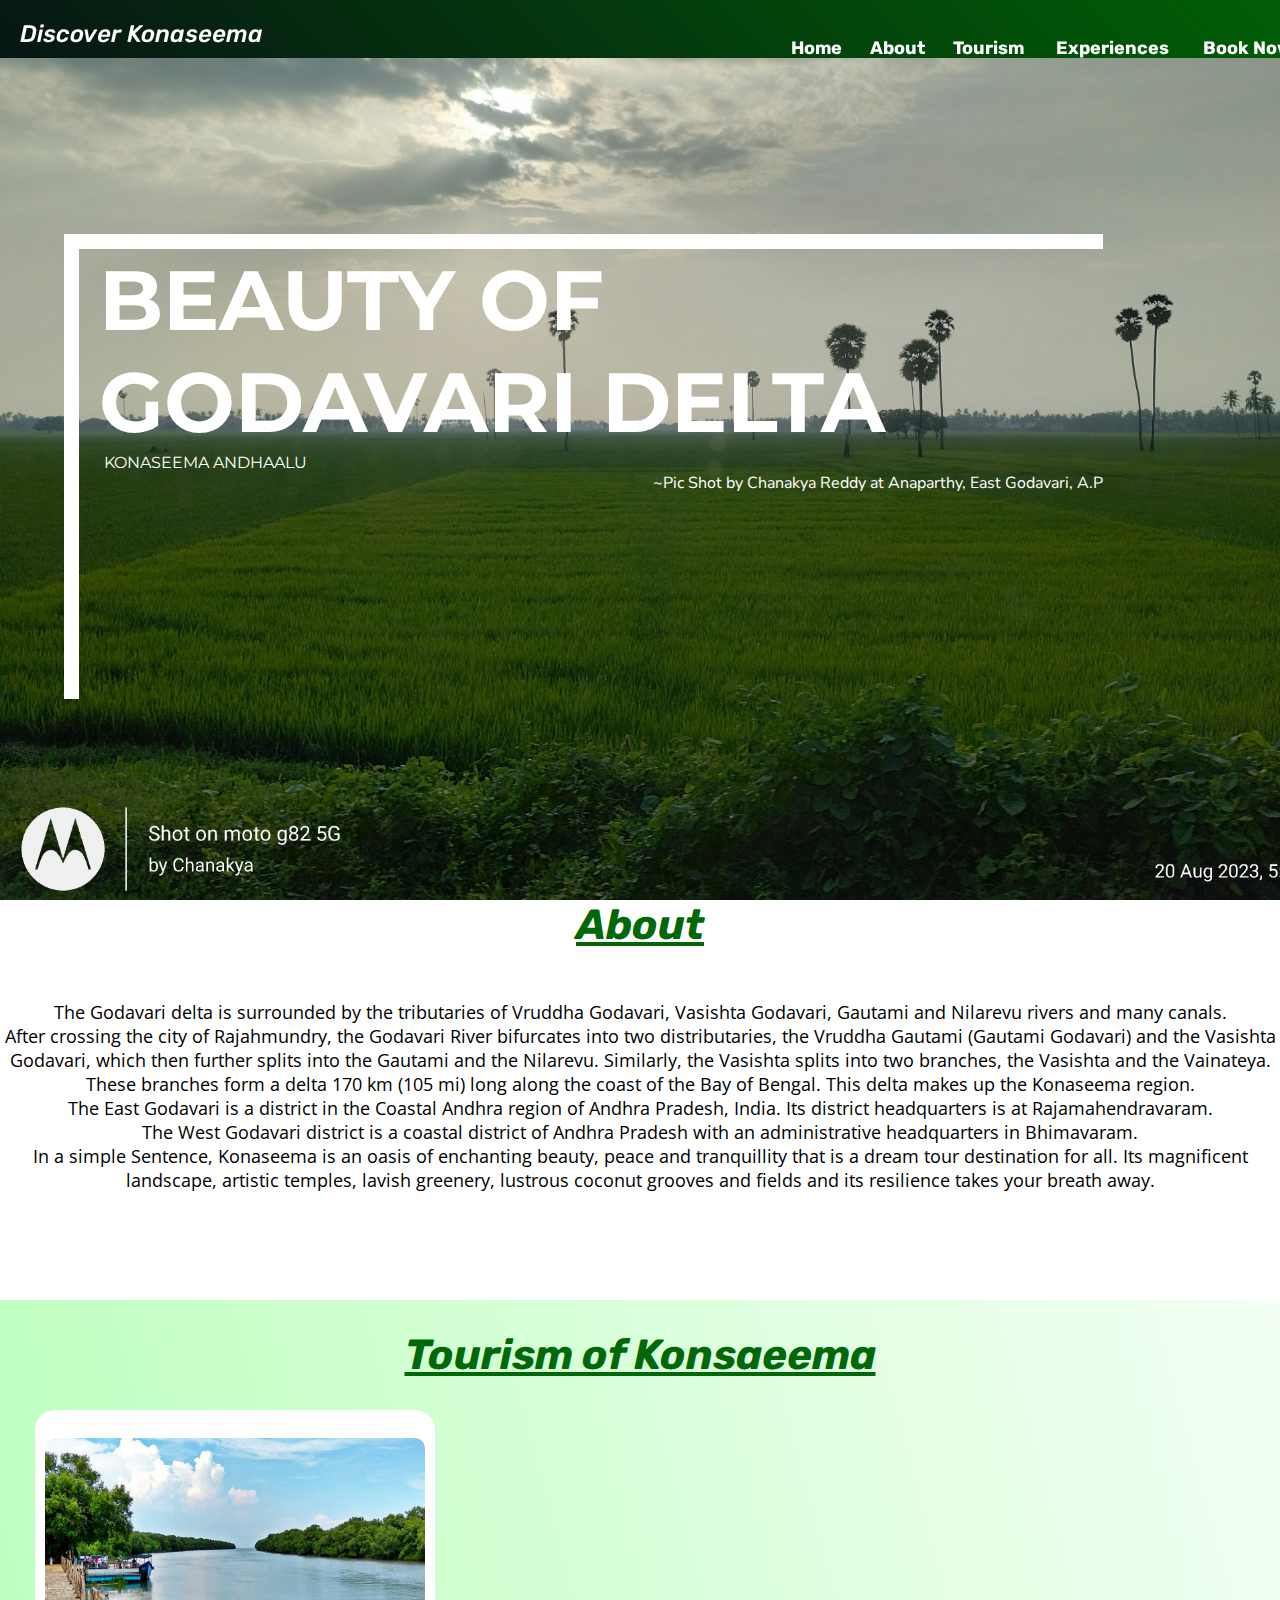
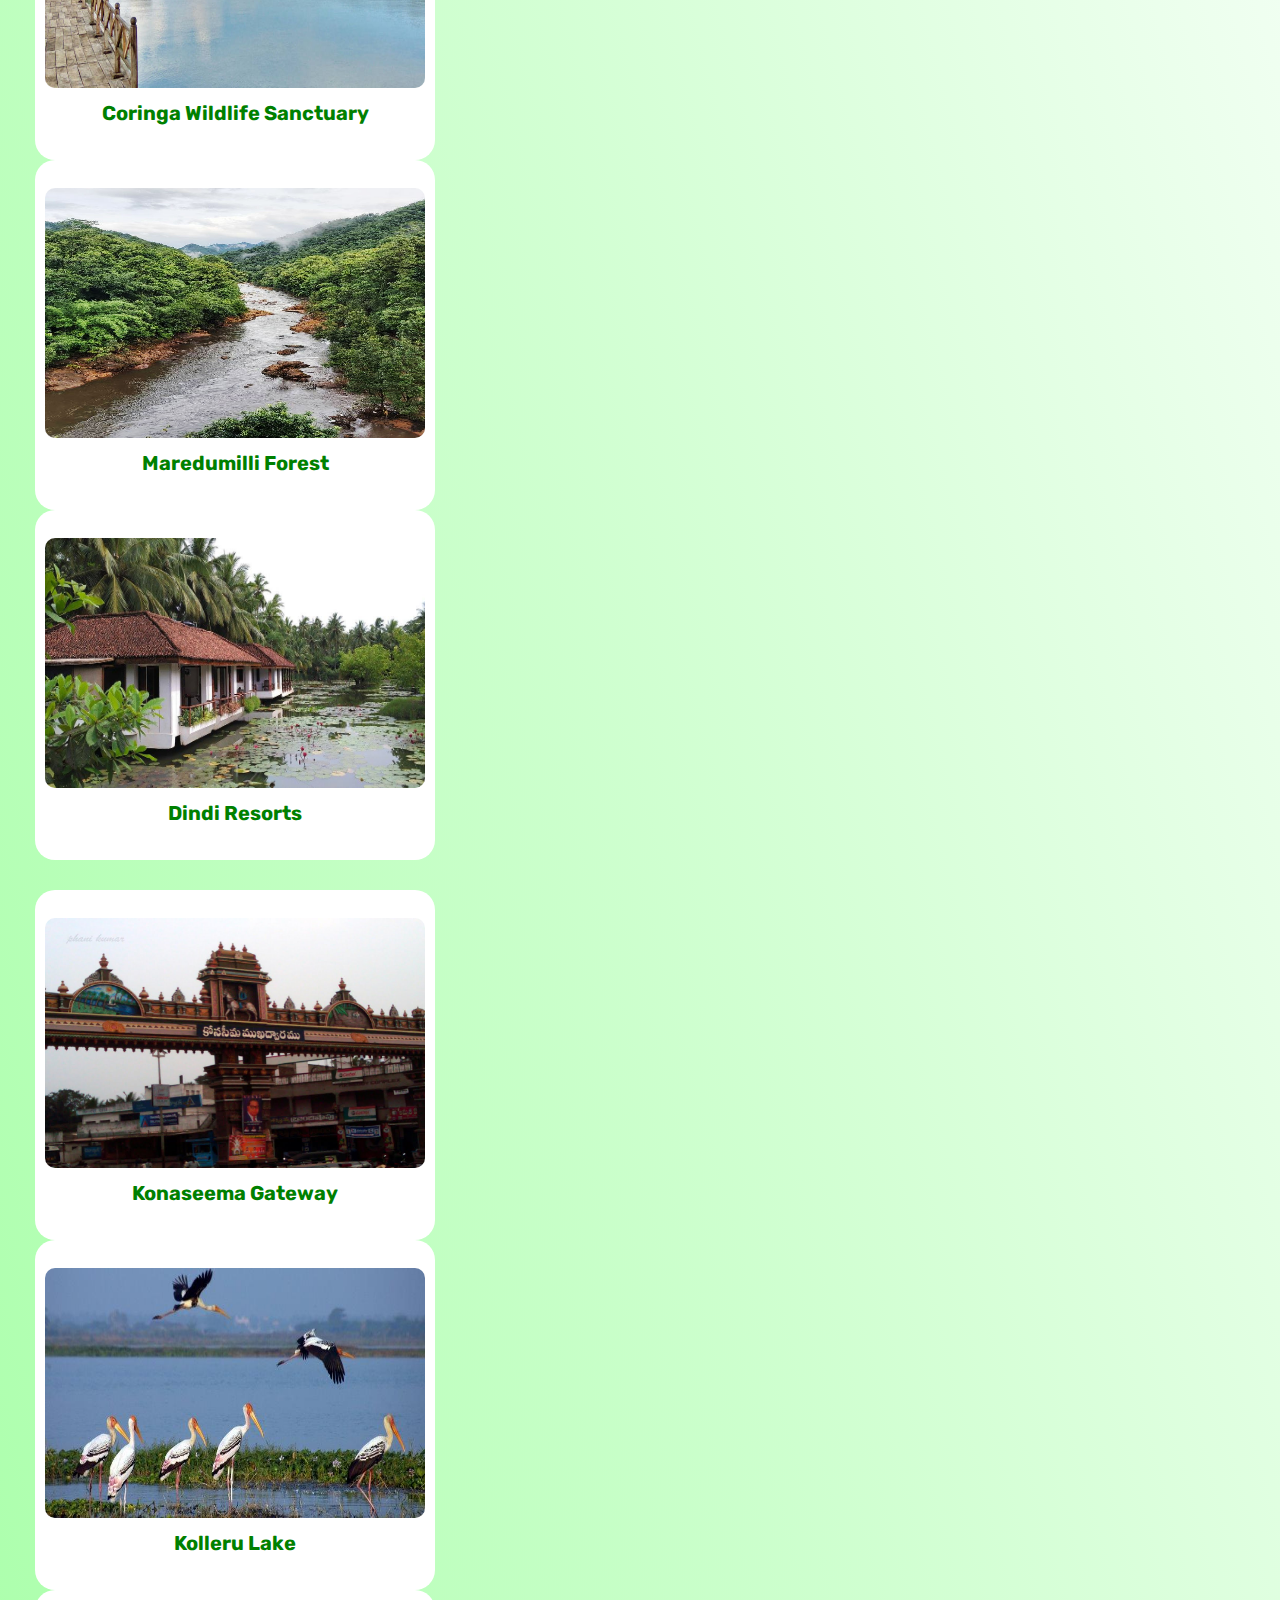
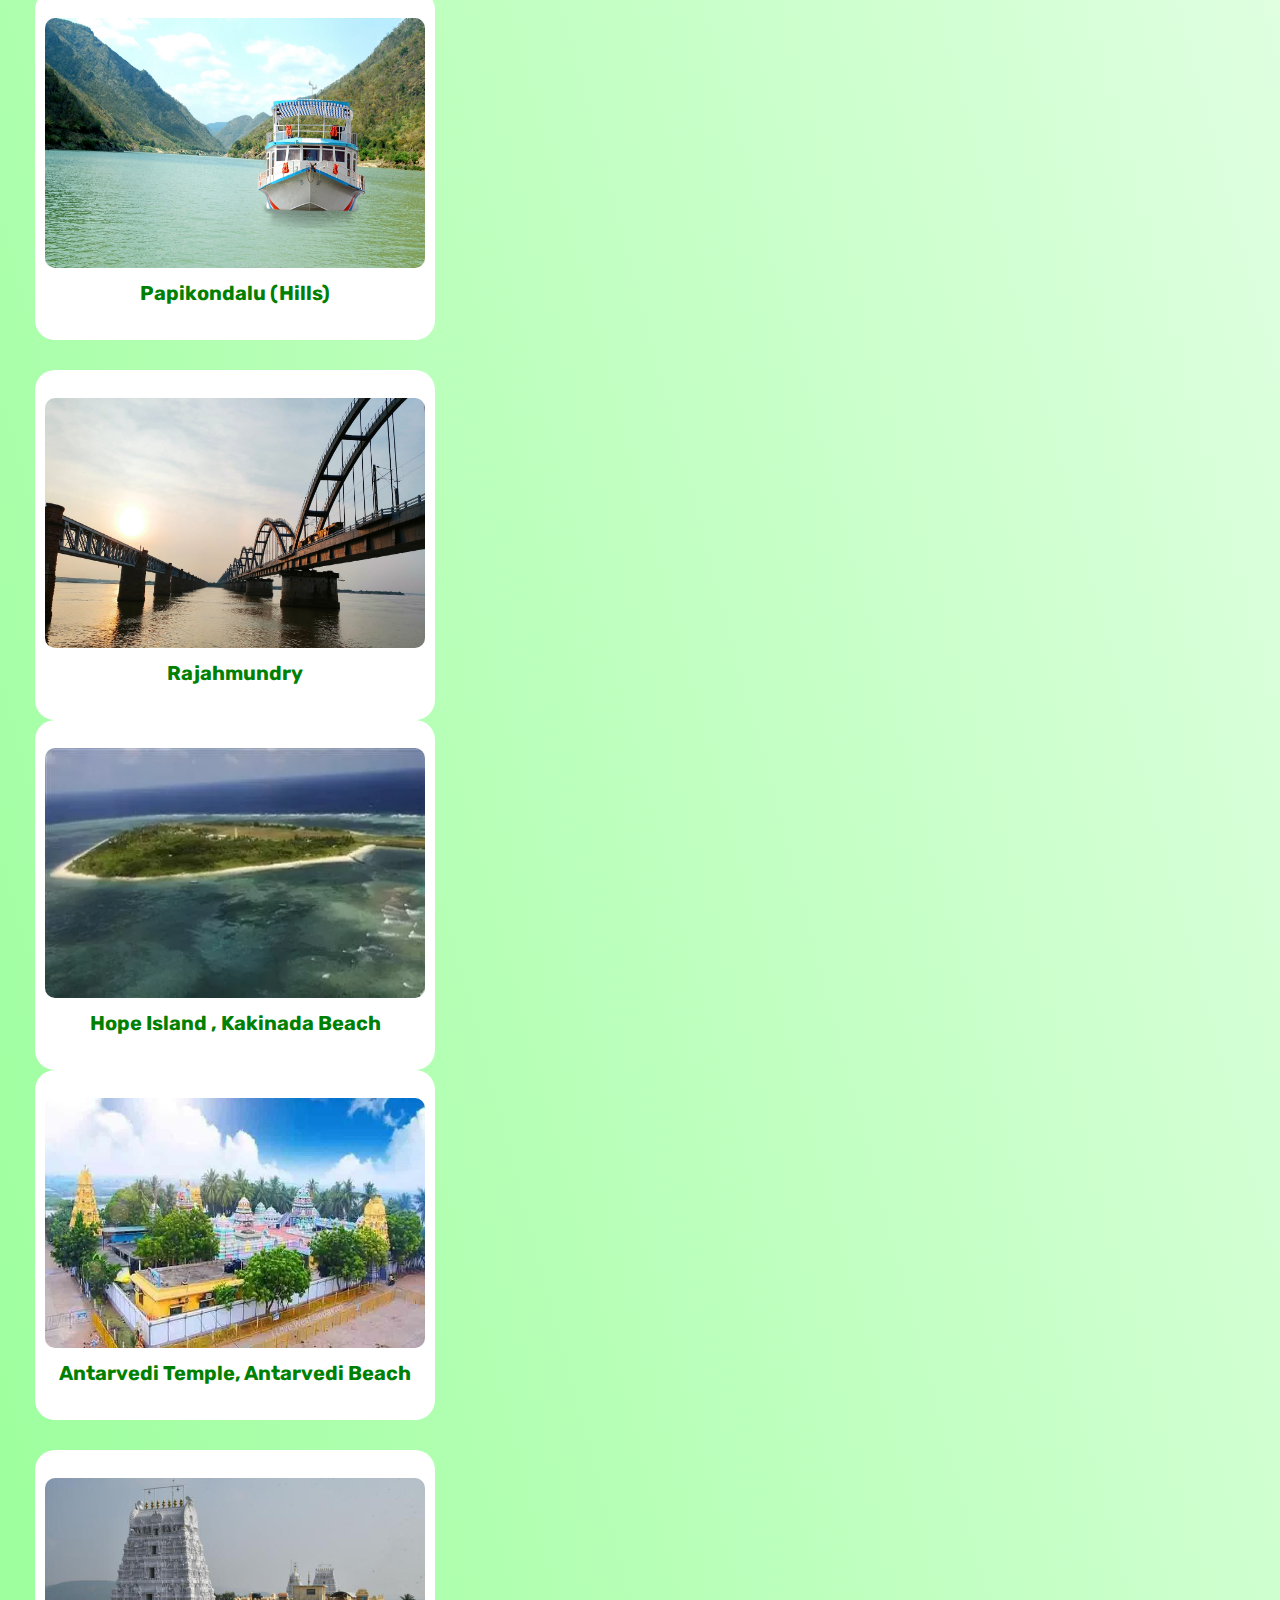
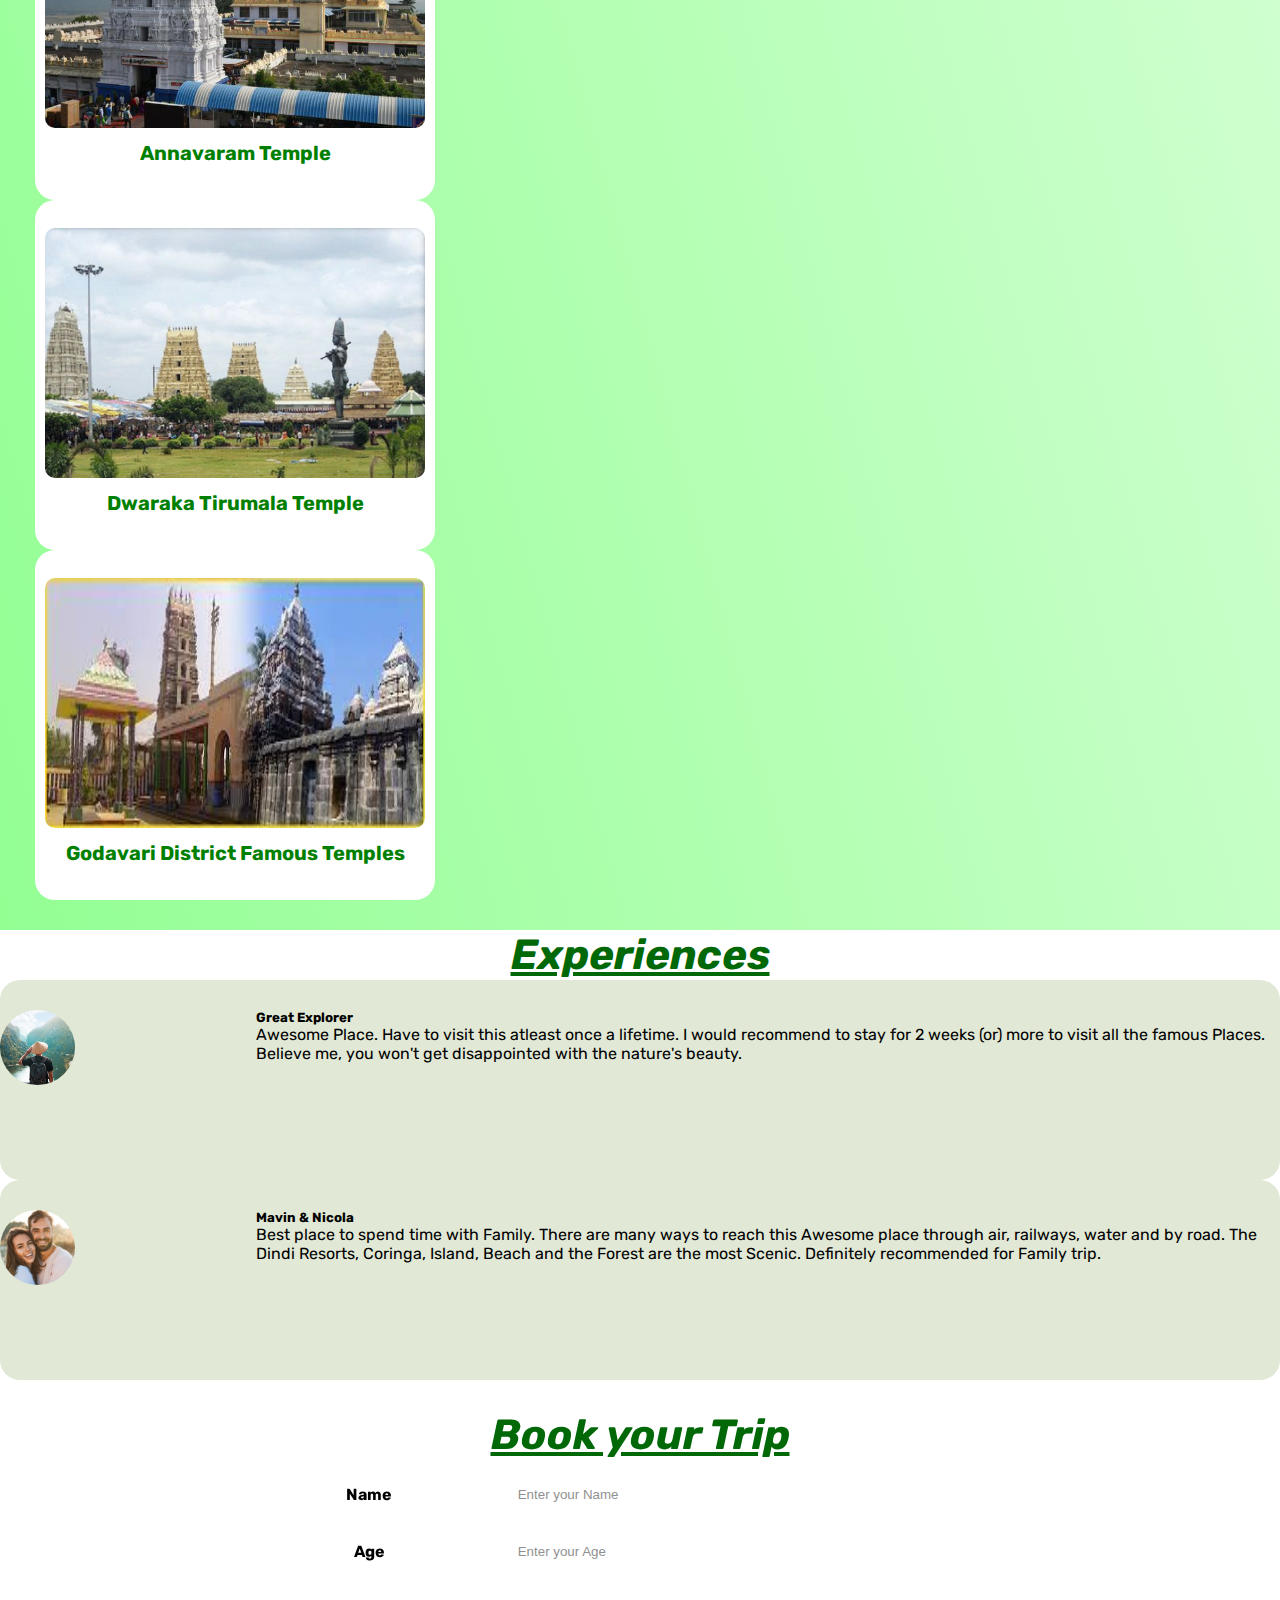
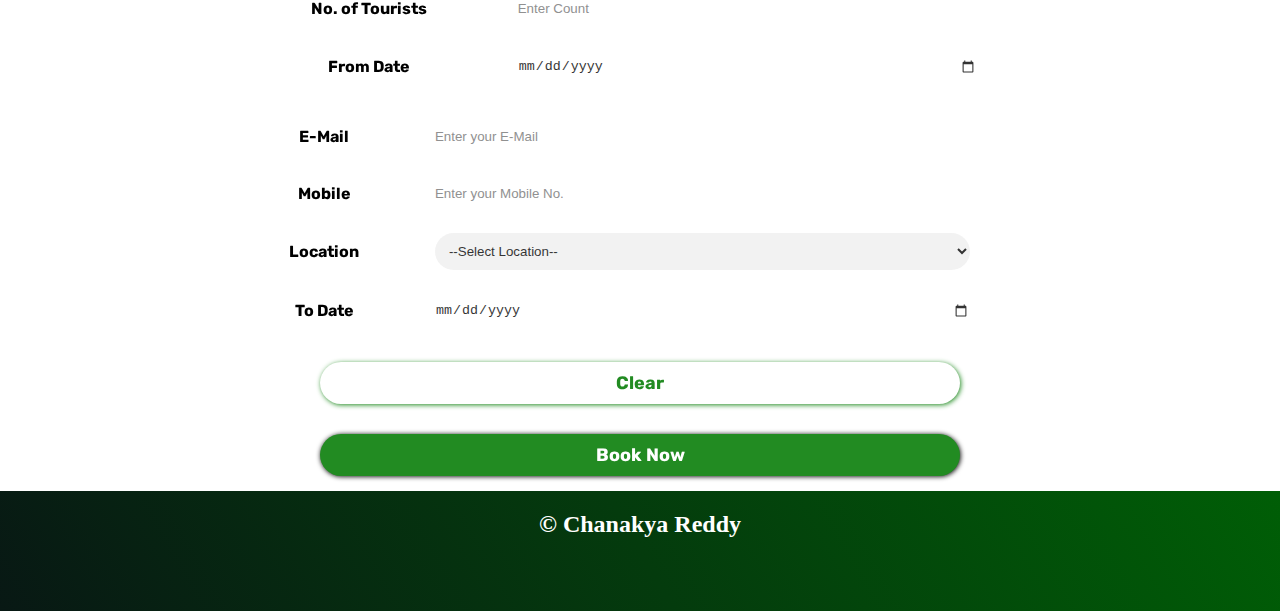
<file: index.html>
<!DOCTYPE html>
<html lang="en">
<head>
    <meta charset="UTF-8">
    <meta name="viewport" content="width=device-width, initial-scale=1.0">
    <link rel="icon" type="image/x-icon" href="Images/coconut-trees-icon.png">
    <link rel="stylesheet" href="CSS/konaseemastyles.css">
    <link href="https://cdn.jsdelivr.net/npm/bootstrap@5.3.1/dist/css/bootstrap.min.css" rel="stylesheet" integrity="sha384-4bw+/aepP/YC94hEpVNVgiZdgIC5+VKNBQNGCHeKRQN+PtmoHDEXuppvnDJzQIu9" crossorigin="anonymous">
    <title>Discover Konaseema</title>
</head>
<body>
    <header>
        <div id="headerdiv">
            <div id="htit"><p>Discover Konaseema</p></div>
            <div id="navi">
                <table width="550px" cellspacing="20">
                    <tr>
                        <th><a id="nava" href="#">Home</a></th>
                        <th><a id="nava" href="#aboutpage">About</a></th>
                        <th><a id="nava" href="#tourr">Tourism</a></th>
                        <th><a id="nava" href="#exprev">Experiences</a></th>
                        <th><a id="nava" href="#bknw">Book Now</a></th>
                    </tr>
                </table>
            </div>
        </div>
    </header>
    <div id="posterdiv">
        <div id="titlee">
            <p class="titlep">BEAUTY OF GODAVARI DELTA</p>
            <p class="subtitlep">KONASEEMA ANDHAALU</p>
            <p class="posterpiccredits">~Pic Shot by Chanakya Reddy at Anaparthy, East Godavari, A.P</p>
        </div>
    </div>
    <div class="row" id="aboutpage">
        <div id="abouttitle">
            <p class="aboutt">About</p>
        </div>
        <div id="aboutcontent">
            <p class="aboutp">The Godavari delta is surrounded by the tributaries of Vruddha Godavari, Vasishta Godavari, Gautami and Nilarevu rivers and many canals.
                <br>
                After crossing the city of Rajahmundry, the Godavari River bifurcates into two distributaries, the Vruddha Gautami (Gautami Godavari) and the Vasishta Godavari, which then further splits into the Gautami and the Nilarevu. Similarly, the Vasishta splits into two branches, the Vasishta and the Vainateya. These branches form a delta 170 km (105 mi) long along the coast of the Bay of Bengal. This delta makes up the Konaseema region.
            <br>
            The East Godavari is a district in the Coastal Andhra region of Andhra Pradesh, India. Its district headquarters is at Rajamahendravaram.
            <br>
            The West Godavari district is a coastal district of Andhra Pradesh with an administrative headquarters in Bhimavaram.
            <br>
            In a simple Sentence, Konaseema is an oasis of enchanting beauty, peace and tranquillity that is a dream tour destination for all. Its magnificent landscape, artistic temples, lavish greenery, lustrous coconut grooves and fields and its resilience takes your breath away.
            </p>
        </div>
    </div>
    <div class="row famdiv" id="tourr">
        <div class="col col-md-12">
            <div id="tourgap"></div>
        </div>
        <div class="col col-md-12 tourismtitle">Tourism of Konsaeema</div>
        <div class="col col-md-12">
            <div id="tourgap"></div>
        </div>
        <div class="col col-md-3 col-sm-6">
            <div class="famtile">
                <div class="tilegap"></div>
                <div class="tileimg">
                    <center><img class="tileimage" src="Images/Coringa-wildlife-sanctuary.jpg" alt=""></center>
                </div>
                <div class="tileloc">Coringa Wildlife Sanctuary</div>
                <div class="famcontent">
                    <h3>Coringa Wildlife Sanctuary</h3>
                    <p>Coringa Wildlife Sanctuary is an estuary situated near Kakinada. It is the third largest stretch of mangrove forests in India with 24 mangrove tree species and more than 120 bird species. It is home to the critically endangered white-backed vulture and the long billed vulture. Apart from the avian fauna, the sanctuary has a fair population of golden jackal, sea turtle and fishing cat, and a healthy breeding population of smooth-coated otter. The sanctuary has an 18-km long sand pit where olive ridley sea turtles nest from January to March every year.</p>
                </div>
            </div>
        </div>
        <div class="col col-md-1"></div>
        <div class="col col-md-3 col-sm-6">
            <div class="famtile">
                <div class="tilegap"></div>
                <div class="tileimg">
                    <center><img class="tileimage" src="Images/maredumilli-sokuleru-vagu.jpg" alt=""></center>
                </div>
                <div class="tileloc">Maredumilli Forest</div>
                <div class="famcontent">
                    <h3>Maredumilli Forest Range</h3>
                    <p>The Maredumilli Forests of East Godavari District are having rich biodiversity and the area is having semi evergreen forests, which forms part of the Eastern Ghats.The Maredumilli Community Conservation & Eco Tourism Area is situated on Maredumilli – Bhadrachalam road, nearly 4 Km. away from Maredumilli village. The area is having many streams flowing over the undulating rocks in the deep woods and any visitor feel thrilling experience in the Nature. It is 90 km from Rajahmundry city. It is also famous for the food "Bamboo Chicken".</p>
                </div>
            </div>
        </div>
        <div class="col col-md-1"></div>
        <div class="col col-md-3 col-sm-6">
            <div class="famtile">
                <div class="tilegap"></div>
                <div class="tileimg">
                    <center><img class="tileimage" src="Images/dindi.jpg" alt=""></center>
                </div>
                <div class="tileloc">Dindi Resorts</div>
                <div class="famcontent">
                    <h3>Dindi Resorts</h3>
                    <p>Dindi is a village in East Godavari district on the intersection where the Godavari River joins the Bay of Bengal, known for coconut plantations and resorts. Because of various resorts, houseboats, and natural backdrop, it is one of the preferred offbeat destinations for most of the Tourists. This place can also be called as Kerala of A.P because of it's beautiful locations, resorts and houseboats.</p>
                </div>
            </div>
        </div>
        <div class="col col-md-12">
            <div id="tourgap"></div>
        </div>
        <div class="col col-md-3 col-sm-6">
            <div class="famtile">
                <div class="tilegap"></div>
                <div class="tileimg">
                    <center><img class="tileimage" src="Images/ravulapalem.jpg" alt=""></center>
                </div>
                <div class="tileloc">Konaseema Gateway</div>
                <div class="famcontent">
                    <h3>Gateway to Konaseema</h3>
                    <p>This place is the pride possession of Andhra Pradesh’s natural beauty and the abundance of food and festivity. The range of products from here are paddy (rice), coconuts, palms, bananas, yam, turmeric, cocoa, and various other pulses too. Its magnificent landscape, artistic temples, lavish greenery, lustrous coconut grooves and fields and its resilience takes your breath away. Tha Konaseema Gateway in the Ravulapalem leads to these beautiful destinations of Konaseema.</p>
                </div>
            </div>
        </div>
        <div class="col col-md-1"></div>
        <div class="col col-md-3 col-sm-6">
            <div class="famtile">
                <div class="tilegap"></div>
                <div class="tileimg">
                    <center><img class="tileimage" src="Images/Kolleru.jpg" alt=""></center>
                </div>
                <div class="tileloc">Kolleru Lake</div>
                <div class="famcontent">
                    <h3>Kolleru Lake</h3>
                    <p>Kolleru Lake is one of the largest freshwater lakes in India located in Andhra Pradesh and forms the largest shallow freshwater lake in Asia, 15 kilometers away from the Eluru and 65 km from Rajahmundry. Kolleru Lake is located in Eluru district. The lake is fed directly by water from the Budameru & Tammileru streams. This lake is a major tourist attraction. Many birds migrate here in winter, such as Siberian crane, ibis, and painted storks. It is an important habitat for an estimated 20 million resident & migratory birds, including the grey or spot-billed pelican (Pelecanus philippensis).</p>
                </div>
            </div>
        </div>
        <div class="col col-md-1"></div>
        <div class="col col-md-3 col-sm-6">
            <div class="famtile">
                <div class="tilegap"></div>
                <div class="tileimg">
                    <center><img class="tileimage" src="Images/Papikondalu.jpg" alt=""></center>
                </div>
                <div class="tileloc">Papikondalu (Hills)</div>
                <div class="famcontent">
                    <h3>Papikondalu</h3>
                    <p>Papikondalu mountain range runs along the River Godavari (Western Godavari) and is located in Rajahmundry, Andhra Pradesh. Papikondalu is a sheer fest to the eyes in terms of its scenic beauty. As the hills become closer and closer to the visitor, the width of the mighty Godavari becomes narrower forming a breathtaking visual experience. The ranges also boast of waterfalls at Munivaatnam. Some of the famous locations in Papikondalu includes Papikondalu National Park, Gandi Pochamma Temple, Jammalapuram Temple.</p>
                </div>
            </div>
        </div>
        <div class="col col-md-12">
            <div id="tourgap"></div>
        </div>
        <div class="col col-md-3 col-sm-6">
            <div class="famtile">
                <div class="tilegap"></div>
                <div class="tileimg">
                    <center><img class="tileimage" src="Images/rajahmundry.jpg" alt=""></center>
                </div>
                <div class="tileloc">Rajahmundry</div>
                <div class="famcontent">
                    <h3>Rajahmundry</h3>
                    <p>Rajahmundry, officially called as Rajamahendravaram is a city in the state of Andhra Pradesh and District headquarters of East Godavari district. The river Godavari and its bridges and the Sir Arthur Cotton Dam and Museum are some of the attractions in the city. Rajahmundry is a tourist destination in the state. Daily tourist boats are availed from Pushkar Ghat to Papikondalu and Bhadrachalam. Nurseries in Kadiam mandal is another tourist destination. Rajahmundry's Airport, Railway Station are the lifeline for many people of Godavari Area.</p>
                </div>
            </div>
        </div>
        <div class="col col-md-1"></div>
        <div class="col col-md-3 col-sm-6">
            <div class="famtile">
                <div class="tilegap"></div>
                <div class="tileimg">
                    <center><img class="tileimage" src="Images/hopeisland.jpg" alt=""></center>
                </div>
                <div class="tileloc">Hope Island , Kakinada Beach</div>
                <div class="famcontent">
                    <h3>Hope Island , Kakinada Beach</h3>
                    <p>Hope Island is a small tadpole shaped Island situated off the coast of Kakinada, India, in the Bay of Bengal. A relatively young island, it formed in the late 18th century, from the sediment outflow carried by the waters of the Koringa River. The sandy beach of Hope island, along with the adjacent Coringa Wildlife Sanctuary are a nesting ground of the vulnerable olive ridley turtle. Kakinada beach is a sea beach situated in the city Kakinada of Andhra Pradesh. This sea beach attracts a huge number of populace for its presence of the temple of Koti Lingeswara Swami.</p>
                </div>
            </div>
        </div>
        <div class="col col-md-1"></div>
        <div class="col col-md-3 col-sm-6">
            <div class="famtile">
                <div class="tilegap"></div>
                <div class="tileimg">
                    <center><img class="tileimage" src="Images/antarvedi-temple.jpg" alt=""></center>
                </div>
                <div class="tileloc">Antarvedi Temple, Antarvedi Beach</div>
                <div class="famcontent">
                    <h3>Antarvedi Temple</h3>
                    <p>Lakshmi Narasimha Temple is situated in temple town named Antarvedi of Sakhinetipalle Mandal, located in the Konaseema district of Andhra Pradesh. The temple is situated at the place where the Bay of Bengal and Vashista Godavari, a tributary of the Godavari River, meet. It was built in the 15th and 16th centuries.</p>
                </div>
            </div>
        </div>
        <div class="col col-md-12">
            <div id="tourgap"></div>
        </div>
        <div class="col col-md-3 col-sm-6">
            <div class="famtile">
                <div class="tilegap"></div>
                <div class="tileimg">
                    <center><img class="tileimage" src="Images/Annavaram.jpg" alt=""></center>
                </div>
                <div class="tileloc">Annavaram Temple</div>
                <div class="famcontent">
                    <h3>Annavaram Temple</h3>
                    <p>Sri Veera Venkata Satyanarayana Swamy Temple or Annavaram Temple is a Hindu-Vaishnavite temple situated at Annavaram town in Kakinada district, of Andhra Pradesh state, India. The temple is on a hillock named Ratnagiri and is dedicated to Veera Venkata Satyanarayana, an incarnation of Lord Vishnu. The temple is situated on Ratnagiri hill on the banks of river Pampa. It can be accessed by both foot steps made of stone and by road. The temple hosts mandapam to conduct Satyanarayana Vrathams.</p>
                </div>
            </div>
        </div>
        
        <div class="col col-md-1"></div>
        <div class="col col-md-3 col-sm-6">
            <div class="famtile">
                <div class="tilegap"></div>
                <div class="tileimg">
                    <center><img class="tileimage" src="Images/Dwaraka-Tirumala.jpg" alt=""></center>
                </div>
                <div class="tileloc">Dwaraka Tirumala Temple</div>
                <div class="famcontent">
                    <h3>Dwaraka-Tirumala</h3>
                    <p>Dwaraka Tirumala is a census town in Eluru district of the Indian state of Andhra Pradesh. It is located in Dwaraka Tirumala mandal of Jangareddygudem revenue division. The Venkateswara Temple is a pilgrimage center for hindus, which is the abode of Lord Venkateswara. This is often referred by the locals as Chinna Tirupati, meaning mini Tirupati. APSRTC operates buses from Eluru, Rajamahendravaram, Tadepalligudem, Vijayawada, Bhimadole, Hyderabad and Tadepalligudem, Bhadrachalam to Dwaraka tirumala bus station.</p>
                </div>
            </div>
        </div>
        <div class="col col-md-1"></div>
        <div class="col col-md-3">
            <div class="famtile">
                <div class="tilegap"></div>
                <div class="tileimg">
                    <center><img class="tileimage" src="Images/Temples.jpg" alt=""></center>
                </div>
                <div class="tileloc">Godavari District Famous Temples</div>
                <div class="famcontent">
                    <h3>Other Famous Temples</h3>
                    <p>There are many famous temples excluding the Antarvedi, Annavaram and Dwaraka Tirumala. These temples were built very old and cultural. These include:</p>
                    <ul>
                        <li>Samalkota & Peddapuram Temples (Bheemeswaralayam & others) </li>
                        <li>Biccavolu Temples (Ganapathi, Subramanyaswamy, Sai Baba (Balabhadrapuram))</li>
                        <li>Dwarapudi Temples (Ayyappa, Venkateswara, Sivalayam)</li>
                        <li>Pithapuram, Draksharama & Anaparthy Temples</li>
                    </ul>
                </div>
            </div>
        </div>
        <div class="col col-md-12">
            <div id="tourgap"></div>
        </div>
    </div>
    <div class="row experiences" id="exprev">
        <div class="col col-md-12 exptitle">Experiences</div>
        <div class="col col-md-1"></div>
        <div class="col col-md-4 review">
            <div id="profilepic">
                <div id="revgap"></div>
                <img id="picc" src="Images/tourist1.jpeg" alt="">
            </div>
            <div id="otherside">
                <div id="revgap"></div>
                <div id="name"><h5>Great Explorer</h5></div>
                <div id="review">Awesome Place. Have to visit this atleast once a lifetime. I would recommend to stay for 2 weeks (or) more to visit all the famous Places. Believe me, you won't get disappointed with the nature's beauty.</div>
            </div>
        </div>
        <div class="col col-md-2"></div>
        <div class="col col-md-4 review">
            <div id="profilepic">
                <div id="revgap"></div>
                <img id="picc" src="Images/touristfamily.jpg" alt="">
            </div>
            <div id="otherside">
                <div id="revgap"></div>
                <div id="name"><h5>Mavin & Nicola</h5></div>
                <div id="review">Best place to spend time with Family. There are many ways to reach this Awesome place through air, railways, water and by road. The Dindi Resorts, Coringa, Island, Beach and the Forest are the most Scenic. Definitely recommended for Family trip.</div>
            </div>
        </div>
        <div class="col col-md-1"></div>
        <div id="tourgap"></div>
    </div>
    <div class="row booknow" id="bknw">
        <div class="col col-md-12 exptitle">Book your Trip</div>
        <div class="col col-md-6 col-xs-12 form">
            <center>
                <table>
                    <tr>
                        <th><label for="name">Name</label></th>
                        <th><input type="text" placeholder="Enter your Name" required></th>
                    </tr>
                    <tr>
                        <th><label for="age">Age</label></th>
                        <th><input type="number" placeholder="Enter your Age" required></th>
                    </tr>
                    <tr>
                        <th><label for="notr">No. of Tourists</label></th>
                        <th><input type="number" placeholder="Enter Count" required></th>
                    </tr>
                    <tr>
                        <th><label for="frdate">From Date</label></th>
                        <th><input type="date" required></th>
                    </tr>
                </table>
            </center>
        </div>
        <div class="col col-md-6 col-xs-12 form">
            <center>
                <table>
                    <tr>
                        <th><label for="email">E-Mail</label></th>
                        <th><input type="email" placeholder="Enter your E-Mail" required></th>
                    </tr>
                    <tr>
                        <th><label for="mob">Mobile</label></th>
                        <th><input type="number" placeholder="Enter your Mobile No." required></th>
                    </tr>
                    <tr>
                        <th><label for="location">Location</label></th>
                        <th><select name="location" id="frmslct" required>
                            <option value="location">--Select Location--</option>
                            <option value="rjyspl">Rajamahendravaram (Godavari Temples)</option>
                            <option value="papikondalu">Papikondalu</option>
                            <option value="coringa">Kakinada, Coringa WildLife Sanctuary</option>
                            <option value="kolleru">Kolleru Lake</option>
                            <option value="kkd">Kakinada, Hope Island</option>
                            <option value="mredumilli">Maredumilli Forest Range</option>
                            <option value="konaseemaspl">Konaseema Special(Antarvedi, Dindi, Sightseeing)</option>
                            <option value="annavaram">Annavaram</option>
                            <option value="dwt">Dwaraka Tirumala</option>
                            <option value="custom">Custom Plan (Rooms Provided)</option>
                        </select></th>
                    </tr>
                    <tr>
                        <th><label for="todate">To Date</label></th>
                        <th><input type="date"></th>
                    </tr>
                </table>
            </center>
        </div>
        <div class="col col-md-6 col-xs-12"><center><input type="reset" value="Clear" class="frmbtn clrbtn"></center></div>
        <div class="col col-md-6 col-xs-12"><center><input type="submit" value="Book Now" class="frmbtn sbtbtn"></center></div>
    </div>
    <footer>
        <div id="footerdiv" class="row"><center>© Chanakya Reddy</center></div>
    </footer>
</body>
</html>
</file>
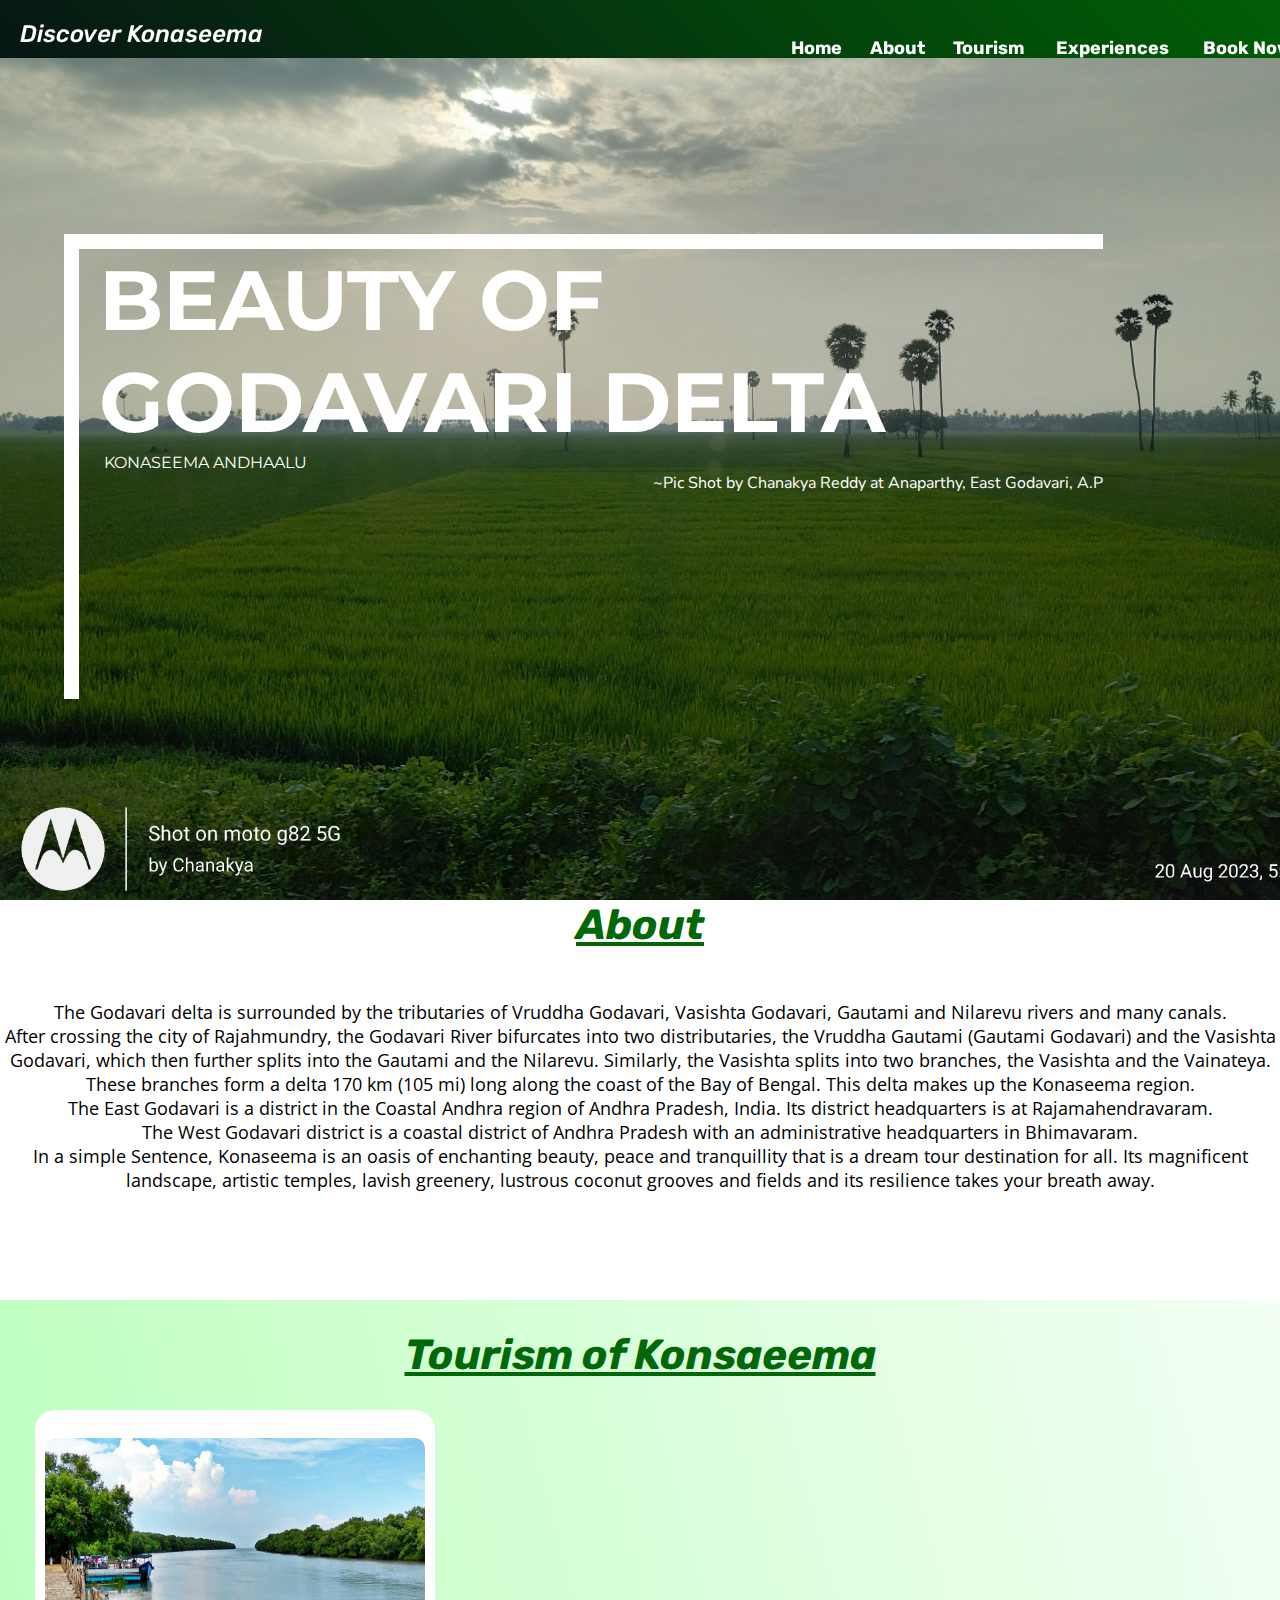
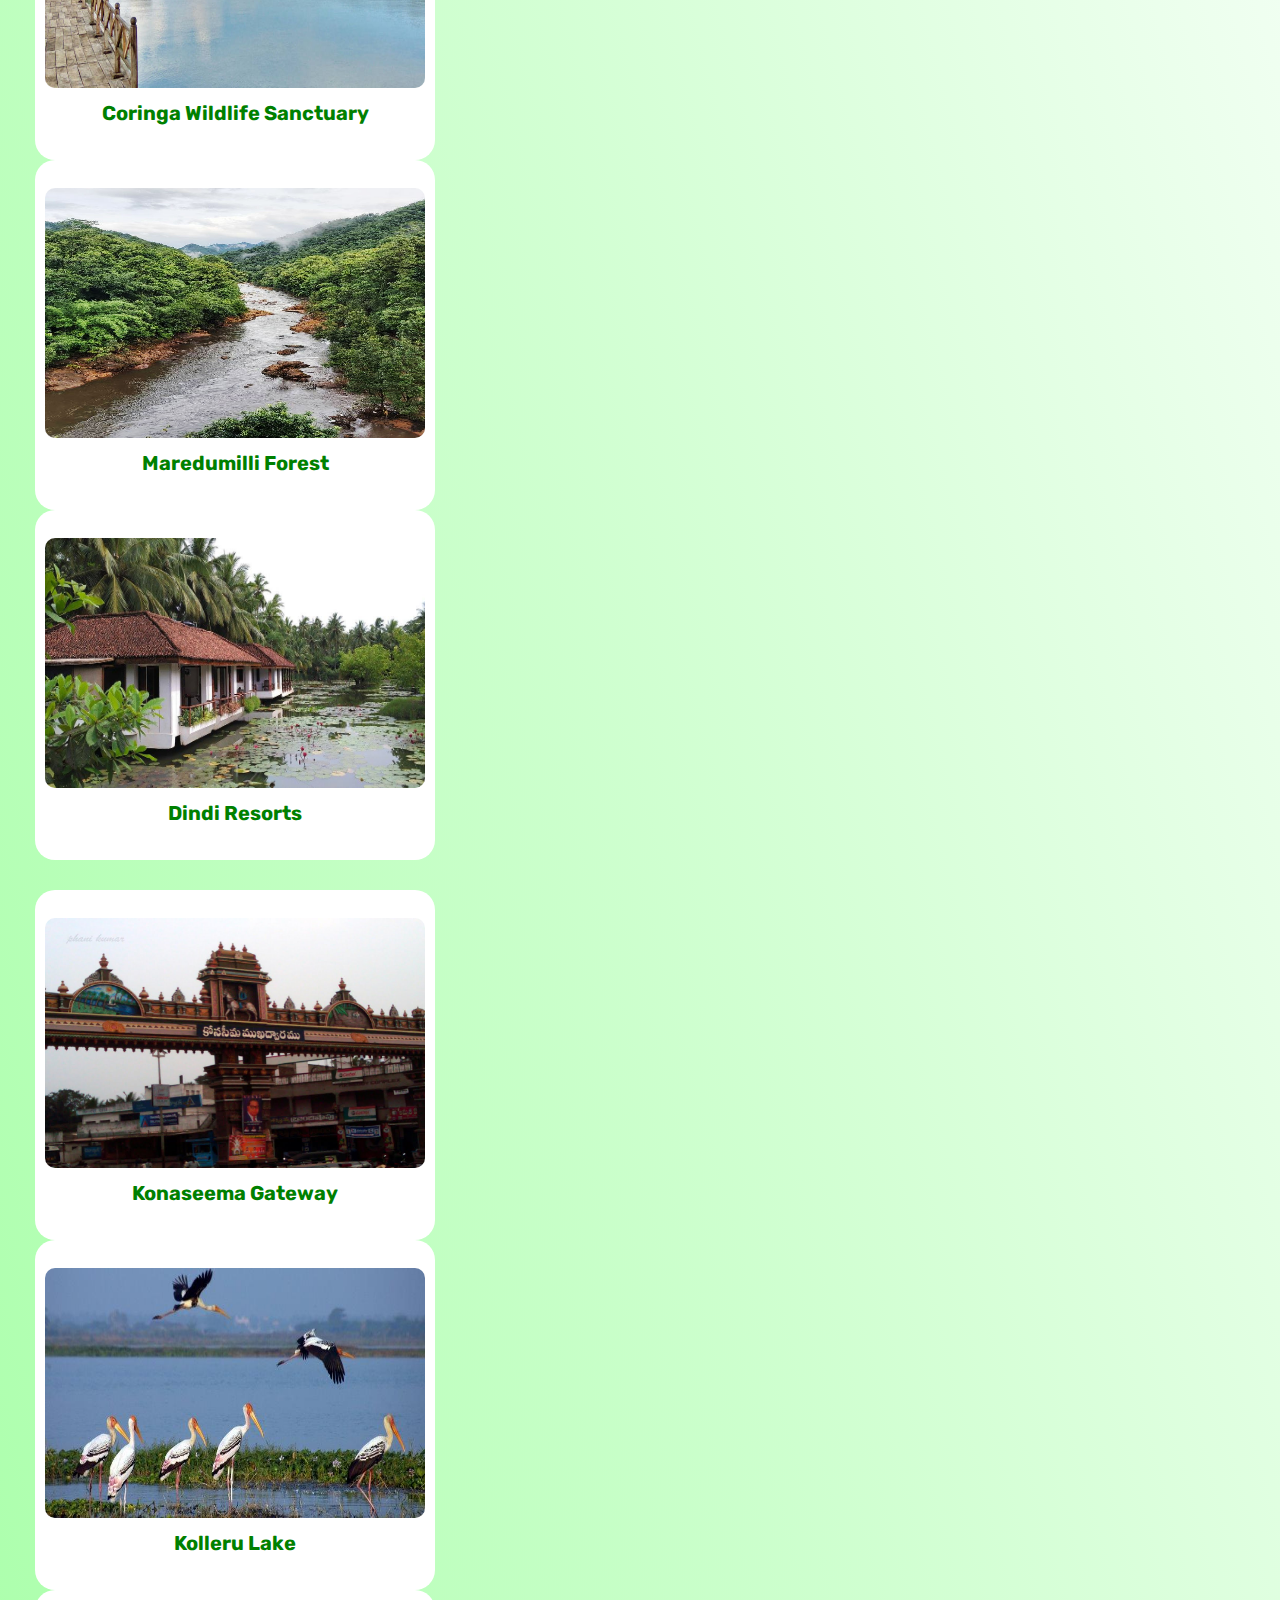
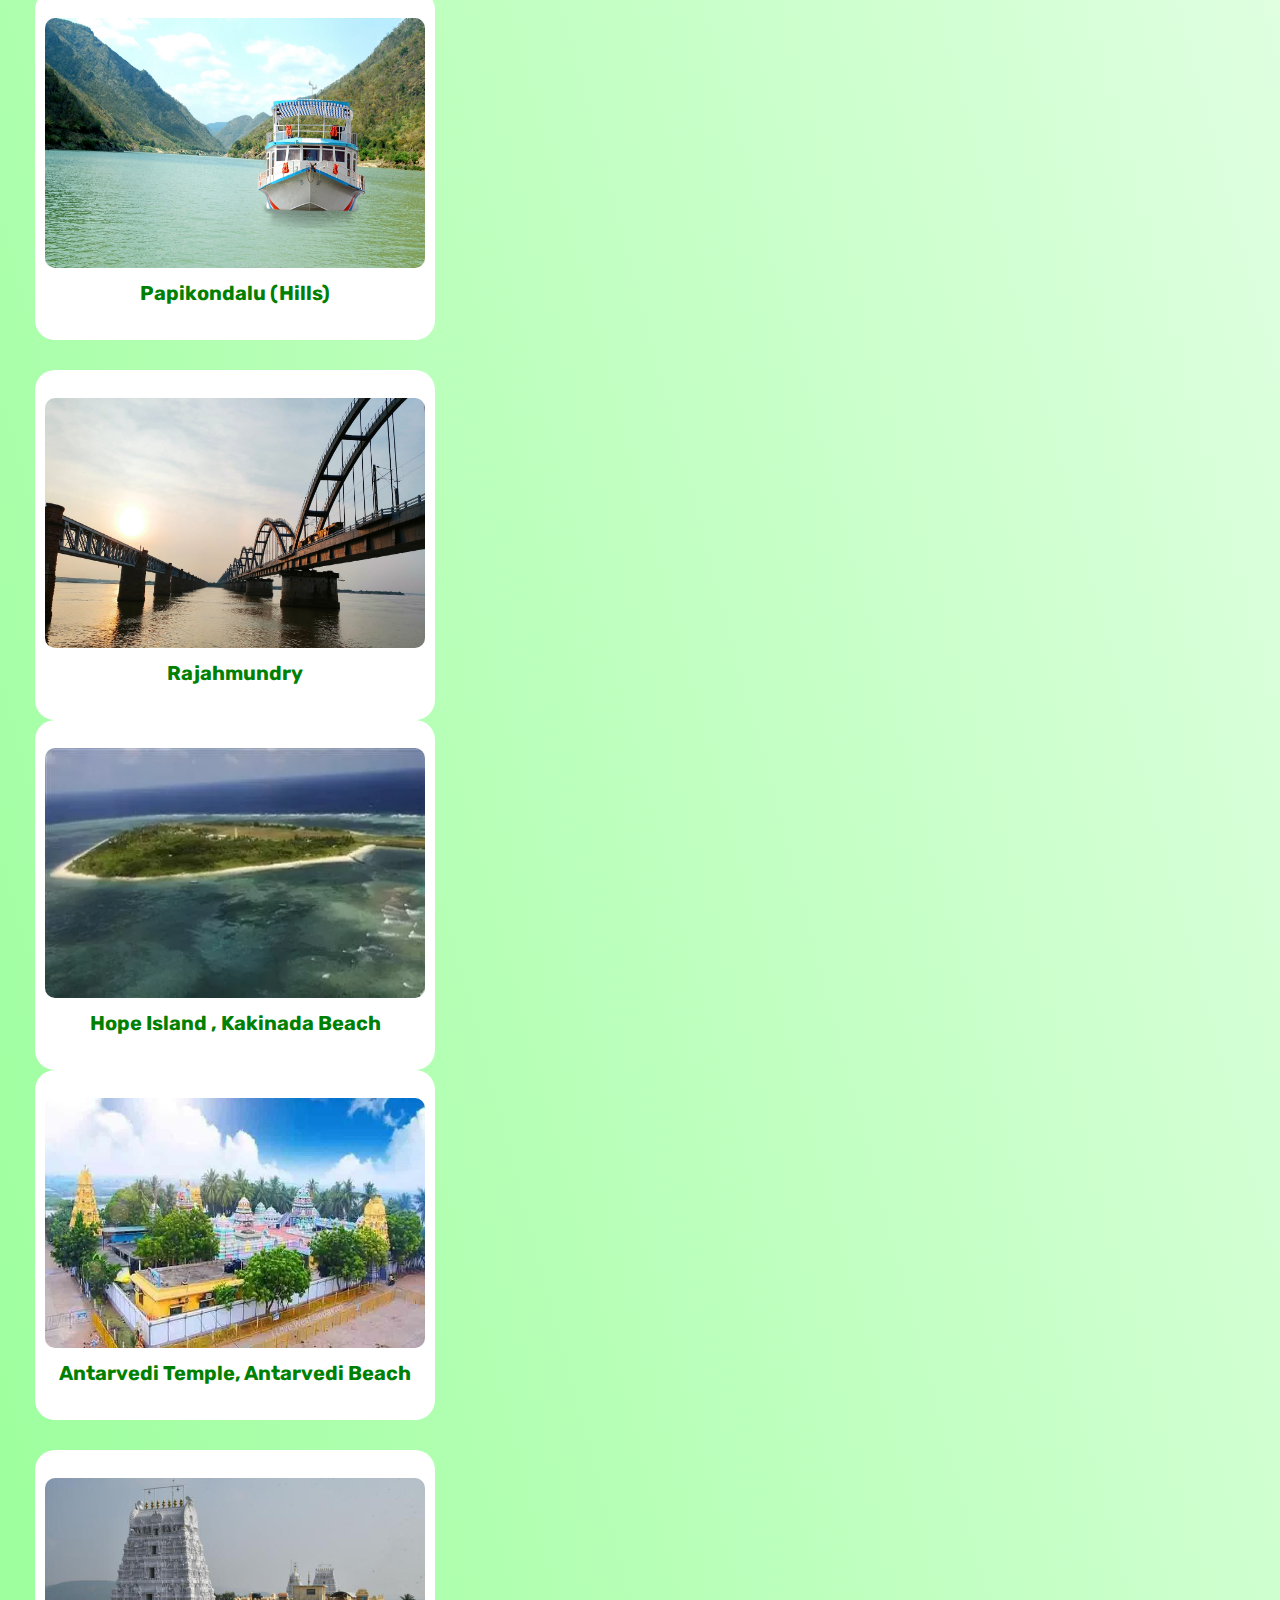
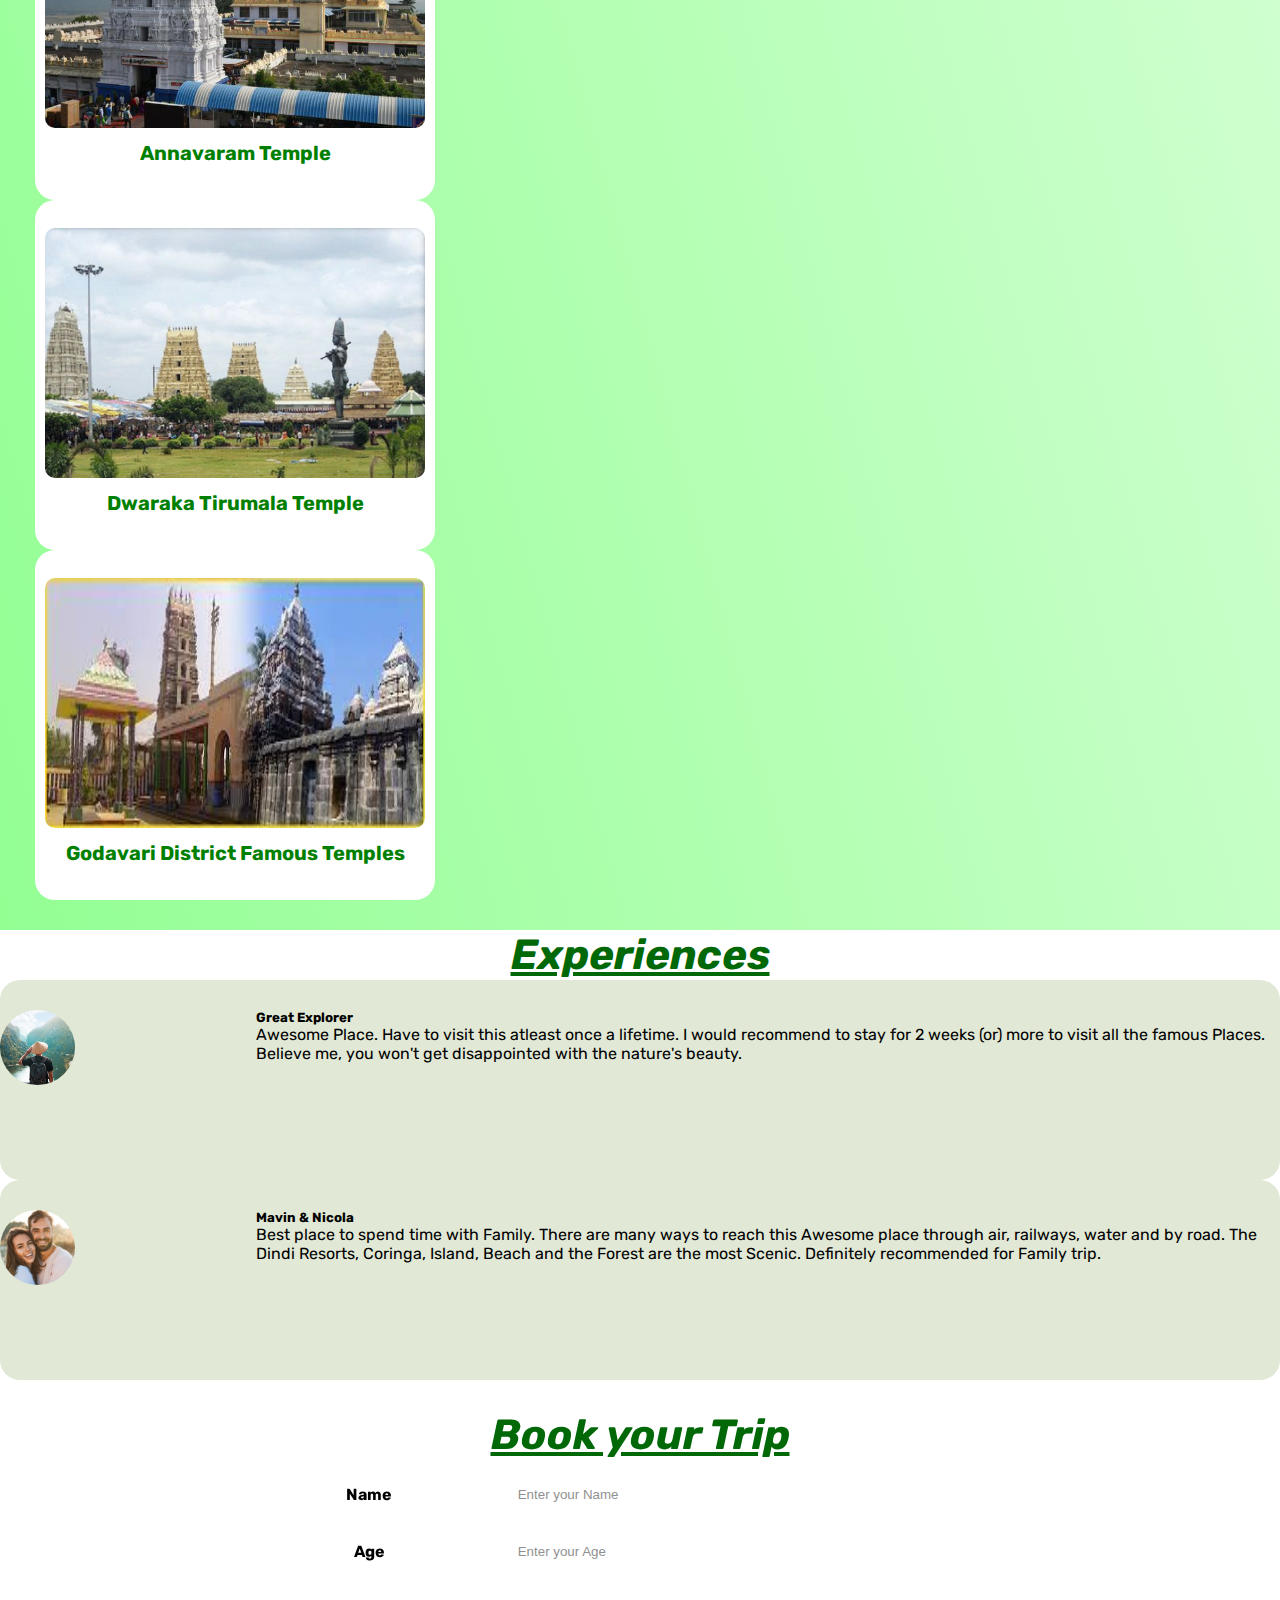
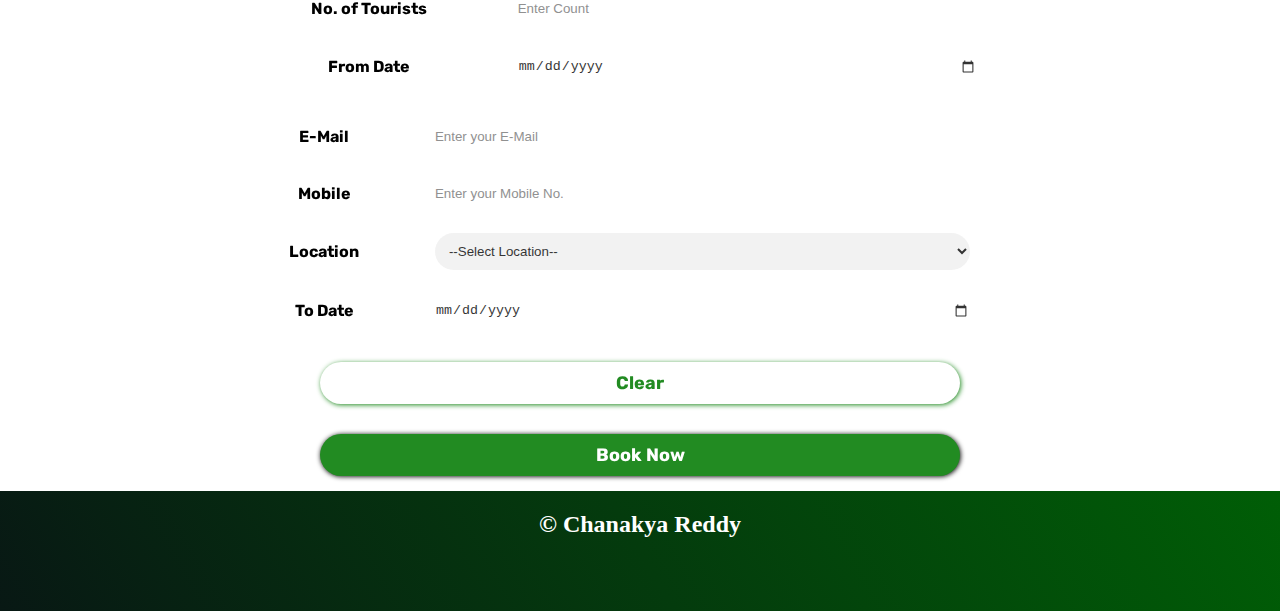
<file: konaseema.html>
<!DOCTYPE html>
<html lang="en">
<head>
    <meta charset="UTF-8">
    <meta name="viewport" content="width=device-width, initial-scale=1.0">
    <link rel="icon" type="image/x-icon" href="Images/coconut-trees-icon.png">
    <link rel="stylesheet" href="CSS/konaseemastyles.css">
    <link href="https://cdn.jsdelivr.net/npm/bootstrap@5.3.1/dist/css/bootstrap.min.css" rel="stylesheet" integrity="sha384-4bw+/aepP/YC94hEpVNVgiZdgIC5+VKNBQNGCHeKRQN+PtmoHDEXuppvnDJzQIu9" crossorigin="anonymous">
    <title>Discover Konaseema</title>
</head>
<body>
    <header>
        <div id="headerdiv">
            <div id="htit"><p>Discover Konaseema</p></div>
            <div id="navi">
                <table width="550px" cellspacing="20">
                    <tr>
                        <th><a id="nava" href="#">Home</a></th>
                        <th><a id="nava" href="#aboutpage">About</a></th>
                        <th><a id="nava" href="#tourr">Tourism</a></th>
                        <th><a id="nava" href="#exprev">Experiences</a></th>
                        <th><a id="nava" href="#bknw">Book Now</a></th>
                    </tr>
                </table>
            </div>
        </div>
    </header>
    <div id="posterdiv">
        <div id="titlee">
            <p class="titlep">BEAUTY OF GODAVARI DELTA</p>
            <p class="subtitlep">KONASEEMA ANDHAALU</p>
            <p class="posterpiccredits">~Pic Shot by Chanakya Reddy at Anaparthy, East Godavari, A.P</p>
        </div>
    </div>
    <div class="row" id="aboutpage">
        <div id="abouttitle">
            <p class="aboutt">About</p>
        </div>
        <div id="aboutcontent">
            <p class="aboutp">The Godavari delta is surrounded by the tributaries of Vruddha Godavari, Vasishta Godavari, Gautami and Nilarevu rivers and many canals.
                <br>
                After crossing the city of Rajahmundry, the Godavari River bifurcates into two distributaries, the Vruddha Gautami (Gautami Godavari) and the Vasishta Godavari, which then further splits into the Gautami and the Nilarevu. Similarly, the Vasishta splits into two branches, the Vasishta and the Vainateya. These branches form a delta 170 km (105 mi) long along the coast of the Bay of Bengal. This delta makes up the Konaseema region.
            <br>
            The East Godavari is a district in the Coastal Andhra region of Andhra Pradesh, India. Its district headquarters is at Rajamahendravaram.
            <br>
            The West Godavari district is a coastal district of Andhra Pradesh with an administrative headquarters in Bhimavaram.
            <br>
            In a simple Sentence, Konaseema is an oasis of enchanting beauty, peace and tranquillity that is a dream tour destination for all. Its magnificent landscape, artistic temples, lavish greenery, lustrous coconut grooves and fields and its resilience takes your breath away.
            </p>
        </div>
    </div>
    <div class="row famdiv" id="tourr">
        <div class="col col-md-12">
            <div id="tourgap"></div>
        </div>
        <div class="col col-md-12 tourismtitle">Tourism of Konsaeema</div>
        <div class="col col-md-12">
            <div id="tourgap"></div>
        </div>
        <div class="col col-md-3 col-sm-6">
            <div class="famtile">
                <div class="tilegap"></div>
                <div class="tileimg">
                    <center><img class="tileimage" src="Images/Coringa-wildlife-sanctuary.jpg" alt=""></center>
                </div>
                <div class="tileloc">Coringa Wildlife Sanctuary</div>
                <div class="famcontent">
                    <h3>Coringa Wildlife Sanctuary</h3>
                    <p>Coringa Wildlife Sanctuary is an estuary situated near Kakinada. It is the third largest stretch of mangrove forests in India with 24 mangrove tree species and more than 120 bird species. It is home to the critically endangered white-backed vulture and the long billed vulture. Apart from the avian fauna, the sanctuary has a fair population of golden jackal, sea turtle and fishing cat, and a healthy breeding population of smooth-coated otter. The sanctuary has an 18-km long sand pit where olive ridley sea turtles nest from January to March every year.</p>
                </div>
            </div>
        </div>
        <div class="col col-md-1"></div>
        <div class="col col-md-3 col-sm-6">
            <div class="famtile">
                <div class="tilegap"></div>
                <div class="tileimg">
                    <center><img class="tileimage" src="Images/maredumilli-sokuleru-vagu.jpg" alt=""></center>
                </div>
                <div class="tileloc">Maredumilli Forest</div>
                <div class="famcontent">
                    <h3>Maredumilli Forest Range</h3>
                    <p>The Maredumilli Forests of East Godavari District are having rich biodiversity and the area is having semi evergreen forests, which forms part of the Eastern Ghats.The Maredumilli Community Conservation & Eco Tourism Area is situated on Maredumilli – Bhadrachalam road, nearly 4 Km. away from Maredumilli village. The area is having many streams flowing over the undulating rocks in the deep woods and any visitor feel thrilling experience in the Nature. It is 90 km from Rajahmundry city. It is also famous for the food "Bamboo Chicken".</p>
                </div>
            </div>
        </div>
        <div class="col col-md-1"></div>
        <div class="col col-md-3 col-sm-6">
            <div class="famtile">
                <div class="tilegap"></div>
                <div class="tileimg">
                    <center><img class="tileimage" src="Images/dindi.jpg" alt=""></center>
                </div>
                <div class="tileloc">Dindi Resorts</div>
                <div class="famcontent">
                    <h3>Dindi Resorts</h3>
                    <p>Dindi is a village in East Godavari district on the intersection where the Godavari River joins the Bay of Bengal, known for coconut plantations and resorts. Because of various resorts, houseboats, and natural backdrop, it is one of the preferred offbeat destinations for most of the Tourists. This place can also be called as Kerala of A.P because of it's beautiful locations, resorts and houseboats.</p>
                </div>
            </div>
        </div>
        <div class="col col-md-12">
            <div id="tourgap"></div>
        </div>
        <div class="col col-md-3 col-sm-6">
            <div class="famtile">
                <div class="tilegap"></div>
                <div class="tileimg">
                    <center><img class="tileimage" src="Images/ravulapalem.jpg" alt=""></center>
                </div>
                <div class="tileloc">Konaseema Gateway</div>
                <div class="famcontent">
                    <h3>Gateway to Konaseema</h3>
                    <p>This place is the pride possession of Andhra Pradesh’s natural beauty and the abundance of food and festivity. The range of products from here are paddy (rice), coconuts, palms, bananas, yam, turmeric, cocoa, and various other pulses too. Its magnificent landscape, artistic temples, lavish greenery, lustrous coconut grooves and fields and its resilience takes your breath away. Tha Konaseema Gateway in the Ravulapalem leads to these beautiful destinations of Konaseema.</p>
                </div>
            </div>
        </div>
        <div class="col col-md-1"></div>
        <div class="col col-md-3 col-sm-6">
            <div class="famtile">
                <div class="tilegap"></div>
                <div class="tileimg">
                    <center><img class="tileimage" src="Images/Kolleru.jpg" alt=""></center>
                </div>
                <div class="tileloc">Kolleru Lake</div>
                <div class="famcontent">
                    <h3>Kolleru Lake</h3>
                    <p>Kolleru Lake is one of the largest freshwater lakes in India located in Andhra Pradesh and forms the largest shallow freshwater lake in Asia, 15 kilometers away from the Eluru and 65 km from Rajahmundry. Kolleru Lake is located in Eluru district. The lake is fed directly by water from the Budameru & Tammileru streams. This lake is a major tourist attraction. Many birds migrate here in winter, such as Siberian crane, ibis, and painted storks. It is an important habitat for an estimated 20 million resident & migratory birds, including the grey or spot-billed pelican (Pelecanus philippensis).</p>
                </div>
            </div>
        </div>
        <div class="col col-md-1"></div>
        <div class="col col-md-3 col-sm-6">
            <div class="famtile">
                <div class="tilegap"></div>
                <div class="tileimg">
                    <center><img class="tileimage" src="Images/Papikondalu.jpg" alt=""></center>
                </div>
                <div class="tileloc">Papikondalu (Hills)</div>
                <div class="famcontent">
                    <h3>Papikondalu</h3>
                    <p>Papikondalu mountain range runs along the River Godavari (Western Godavari) and is located in Rajahmundry, Andhra Pradesh. Papikondalu is a sheer fest to the eyes in terms of its scenic beauty. As the hills become closer and closer to the visitor, the width of the mighty Godavari becomes narrower forming a breathtaking visual experience. The ranges also boast of waterfalls at Munivaatnam. Some of the famous locations in Papikondalu includes Papikondalu National Park, Gandi Pochamma Temple, Jammalapuram Temple.</p>
                </div>
            </div>
        </div>
        <div class="col col-md-12">
            <div id="tourgap"></div>
        </div>
        <div class="col col-md-3 col-sm-6">
            <div class="famtile">
                <div class="tilegap"></div>
                <div class="tileimg">
                    <center><img class="tileimage" src="Images/rajahmundry.jpg" alt=""></center>
                </div>
                <div class="tileloc">Rajahmundry</div>
                <div class="famcontent">
                    <h3>Rajahmundry</h3>
                    <p>Rajahmundry, officially called as Rajamahendravaram is a city in the state of Andhra Pradesh and District headquarters of East Godavari district. The river Godavari and its bridges and the Sir Arthur Cotton Dam and Museum are some of the attractions in the city. Rajahmundry is a tourist destination in the state. Daily tourist boats are availed from Pushkar Ghat to Papikondalu and Bhadrachalam. Nurseries in Kadiam mandal is another tourist destination. Rajahmundry's Airport, Railway Station are the lifeline for many people of Godavari Area.</p>
                </div>
            </div>
        </div>
        <div class="col col-md-1"></div>
        <div class="col col-md-3 col-sm-6">
            <div class="famtile">
                <div class="tilegap"></div>
                <div class="tileimg">
                    <center><img class="tileimage" src="Images/hopeisland.jpg" alt=""></center>
                </div>
                <div class="tileloc">Hope Island , Kakinada Beach</div>
                <div class="famcontent">
                    <h3>Hope Island , Kakinada Beach</h3>
                    <p>Hope Island is a small tadpole shaped Island situated off the coast of Kakinada, India, in the Bay of Bengal. A relatively young island, it formed in the late 18th century, from the sediment outflow carried by the waters of the Koringa River. The sandy beach of Hope island, along with the adjacent Coringa Wildlife Sanctuary are a nesting ground of the vulnerable olive ridley turtle. Kakinada beach is a sea beach situated in the city Kakinada of Andhra Pradesh. This sea beach attracts a huge number of populace for its presence of the temple of Koti Lingeswara Swami.</p>
                </div>
            </div>
        </div>
        <div class="col col-md-1"></div>
        <div class="col col-md-3 col-sm-6">
            <div class="famtile">
                <div class="tilegap"></div>
                <div class="tileimg">
                    <center><img class="tileimage" src="Images/antarvedi-temple.jpg" alt=""></center>
                </div>
                <div class="tileloc">Antarvedi Temple, Antarvedi Beach</div>
                <div class="famcontent">
                    <h3>Antarvedi Temple</h3>
                    <p>Lakshmi Narasimha Temple is situated in temple town named Antarvedi of Sakhinetipalle Mandal, located in the Konaseema district of Andhra Pradesh. The temple is situated at the place where the Bay of Bengal and Vashista Godavari, a tributary of the Godavari River, meet. It was built in the 15th and 16th centuries.</p>
                </div>
            </div>
        </div>
        <div class="col col-md-12">
            <div id="tourgap"></div>
        </div>
        <div class="col col-md-3 col-sm-6">
            <div class="famtile">
                <div class="tilegap"></div>
                <div class="tileimg">
                    <center><img class="tileimage" src="Images/Annavaram.jpg" alt=""></center>
                </div>
                <div class="tileloc">Annavaram Temple</div>
                <div class="famcontent">
                    <h3>Annavaram Temple</h3>
                    <p>Sri Veera Venkata Satyanarayana Swamy Temple or Annavaram Temple is a Hindu-Vaishnavite temple situated at Annavaram town in Kakinada district, of Andhra Pradesh state, India. The temple is on a hillock named Ratnagiri and is dedicated to Veera Venkata Satyanarayana, an incarnation of Lord Vishnu. The temple is situated on Ratnagiri hill on the banks of river Pampa. It can be accessed by both foot steps made of stone and by road. The temple hosts mandapam to conduct Satyanarayana Vrathams.</p>
                </div>
            </div>
        </div>
        
        <div class="col col-md-1"></div>
        <div class="col col-md-3 col-sm-6">
            <div class="famtile">
                <div class="tilegap"></div>
                <div class="tileimg">
                    <center><img class="tileimage" src="Images/Dwaraka-Tirumala.jpg" alt=""></center>
                </div>
                <div class="tileloc">Dwaraka Tirumala Temple</div>
                <div class="famcontent">
                    <h3>Dwaraka-Tirumala</h3>
                    <p>Dwaraka Tirumala is a census town in Eluru district of the Indian state of Andhra Pradesh. It is located in Dwaraka Tirumala mandal of Jangareddygudem revenue division. The Venkateswara Temple is a pilgrimage center for hindus, which is the abode of Lord Venkateswara. This is often referred by the locals as Chinna Tirupati, meaning mini Tirupati. APSRTC operates buses from Eluru, Rajamahendravaram, Tadepalligudem, Vijayawada, Bhimadole, Hyderabad and Tadepalligudem, Bhadrachalam to Dwaraka tirumala bus station.</p>
                </div>
            </div>
        </div>
        <div class="col col-md-1"></div>
        <div class="col col-md-3">
            <div class="famtile">
                <div class="tilegap"></div>
                <div class="tileimg">
                    <center><img class="tileimage" src="Images/Temples.jpg" alt=""></center>
                </div>
                <div class="tileloc">Godavari District Famous Temples</div>
                <div class="famcontent">
                    <h3>Other Famous Temples</h3>
                    <p>There are many famous temples excluding the Antarvedi, Annavaram and Dwaraka Tirumala. These temples were built very old and cultural. These include:</p>
                    <ul>
                        <li>Samalkota & Peddapuram Temples (Bheemeswaralayam & others) </li>
                        <li>Biccavolu Temples (Ganapathi, Subramanyaswamy, Sai Baba (Balabhadrapuram))</li>
                        <li>Dwarapudi Temples (Ayyappa, Venkateswara, Sivalayam)</li>
                        <li>Pithapuram, Draksharama & Anaparthy Temples</li>
                    </ul>
                </div>
            </div>
        </div>
        <div class="col col-md-12">
            <div id="tourgap"></div>
        </div>
    </div>
    <div class="row experiences" id="exprev">
        <div class="col col-md-12 exptitle">Experiences</div>
        <div class="col col-md-1"></div>
        <div class="col col-md-4 review">
            <div id="profilepic">
                <div id="revgap"></div>
                <img id="picc" src="Images/tourist1.jpeg" alt="">
            </div>
            <div id="otherside">
                <div id="revgap"></div>
                <div id="name"><h5>Great Explorer</h5></div>
                <div id="review">Awesome Place. Have to visit this atleast once a lifetime. I would recommend to stay for 2 weeks (or) more to visit all the famous Places. Believe me, you won't get disappointed with the nature's beauty.</div>
            </div>
        </div>
        <div class="col col-md-2"></div>
        <div class="col col-md-4 review">
            <div id="profilepic">
                <div id="revgap"></div>
                <img id="picc" src="Images/touristfamily.jpg" alt="">
            </div>
            <div id="otherside">
                <div id="revgap"></div>
                <div id="name"><h5>Mavin & Nicola</h5></div>
                <div id="review">Best place to spend time with Family. There are many ways to reach this Awesome place through air, railways, water and by road. The Dindi Resorts, Coringa, Island, Beach and the Forest are the most Scenic. Definitely recommended for Family trip.</div>
            </div>
        </div>
        <div class="col col-md-1"></div>
        <div id="tourgap"></div>
    </div>
    <div class="row booknow" id="bknw">
        <div class="col col-md-12 exptitle">Book your Trip</div>
        <div class="col col-md-6 col-xs-12 form">
            <center>
                <table>
                    <tr>
                        <th><label for="name">Name</label></th>
                        <th><input type="text" placeholder="Enter your Name" required></th>
                    </tr>
                    <tr>
                        <th><label for="age">Age</label></th>
                        <th><input type="number" placeholder="Enter your Age" required></th>
                    </tr>
                    <tr>
                        <th><label for="notr">No. of Tourists</label></th>
                        <th><input type="number" placeholder="Enter Count" required></th>
                    </tr>
                    <tr>
                        <th><label for="frdate">From Date</label></th>
                        <th><input type="date" required></th>
                    </tr>
                </table>
            </center>
        </div>
        <div class="col col-md-6 col-xs-12 form">
            <center>
                <table>
                    <tr>
                        <th><label for="email">E-Mail</label></th>
                        <th><input type="email" placeholder="Enter your E-Mail" required></th>
                    </tr>
                    <tr>
                        <th><label for="mob">Mobile</label></th>
                        <th><input type="number" placeholder="Enter your Mobile No." required></th>
                    </tr>
                    <tr>
                        <th><label for="location">Location</label></th>
                        <th><select name="location" id="frmslct" required>
                            <option value="location">--Select Location--</option>
                            <option value="rjyspl">Rajamahendravaram (Godavari Temples)</option>
                            <option value="papikondalu">Papikondalu</option>
                            <option value="coringa">Kakinada, Coringa WildLife Sanctuary</option>
                            <option value="kolleru">Kolleru Lake</option>
                            <option value="kkd">Kakinada, Hope Island</option>
                            <option value="mredumilli">Maredumilli Forest Range</option>
                            <option value="konaseemaspl">Konaseema Special(Antarvedi, Dindi, Sightseeing)</option>
                            <option value="annavaram">Annavaram</option>
                            <option value="dwt">Dwaraka Tirumala</option>
                            <option value="custom">Custom Plan (Rooms Provided)</option>
                        </select></th>
                    </tr>
                    <tr>
                        <th><label for="todate">To Date</label></th>
                        <th><input type="date"></th>
                    </tr>
                </table>
            </center>
        </div>
        <div class="col col-md-6 col-xs-12"><center><input type="reset" value="Clear" class="frmbtn clrbtn"></center></div>
        <div class="col col-md-6 col-xs-12"><center><input type="submit" value="Book Now" class="frmbtn sbtbtn"></center></div>
    </div>
    <footer>
        <div id="footerdiv" class="row"><center>© Chanakya Reddy</center></div>
    </footer>
</body>
</html>
</file>
<file: CSS/konaseemastyles.css>
@import url('https://fonts.googleapis.com/css2?family=Montserrat:ital,wght@1,700&display=swap');
@import url('https://fonts.googleapis.com/css2?family=Nunito+Sans:ital,opsz,wght@1,6..12,300&display=swap');
@import url('https://fonts.googleapis.com/css2?family=Open+Sans&display=swap');
@import url('https://fonts.googleapis.com/css2?family=Rubik:ital,wght@0,300..900;1,300..900&display=swap');
* {
    margin: 0;
    padding: 0;
}
body {
    background-image: url('../Images/Shot_by_Chanakya_at_Anaparthy_and_Arthamuru.jpg');
    background-repeat: no-repeat;
    background-size: cover;
    background-attachment: fixed;
}
#headerdiv {
    background-image: linear-gradient(45deg,rgb(7, 22, 19),rgb(0, 94, 6));
    position: fixed;
    top: 0;
    width: 100%;
    z-index: 1000;
    color: white;
    padding: 10px 0;
}
#htit {
    font-size: 37px;
    font-weight: 500;
    font-family: "Rubik", sans-serif;
    color: #fff;
    font-style: italic;
    margin-left: 20px;
    padding-top: 10px;
    font-size: 24px;
}
#navi {
    float: right;
    color: #fff;
    font-family: "Rubik", sans-serif;
    position: absolute;
    transition: 1s;
    top: 30%;
    left: 60%;
}
#nava,#nava:visited {
    font-size: 18px;
    color: white;
    transition: 2s;
    text-decoration: none;
}
#nava:hover {
    text-decoration: underline;
}
#posterdiv {
    /*background-image: url('../Images/Shot_by_Chanakya_at_Anaparthy_and_Arthamuru.jpg');*/
    height: 100vh;
    background-size: cover;
    position: relative;
}
#titlee {
    height: 50%;
    width: 80%;
    /* background-color: aqua; */
    position: absolute;
    top: 26%;
    left: 5%;
    border-top: 15px solid white;
    border-left: 15px solid white;
    transition: 1s;
    font-family: 'Montserrat', sans-serif;
    color: white;
}
.titlep {
    font-size: 84px;
    font-weight: bolder;
    padding-left: 10px;
    margin-left: 10px;
    transition: 1s;
}
.subtitlep {
    transition: 1s;
    padding-left: 15px;
    margin-left: 10px;
}
.posterpiccredits {
    font-family: 'Nunito Sans', sans-serif;
    float: right;
    transition: 1s;
}
#aboutpage {
    height: 400px;
    background-color: white;
    /* background: linear-gradient(to right, rgb(75, 156, 0), rgb(194, 238, 144)); */
    font-family: 'Open Sans', sans-serif;
    #gap {
        /* background-color: aqua; */
        height: 10%;
    }
    #abouttitle {
        /* background-color: bisque; */
        height: 25%;
        text-align: center;
    }
    #aboutcontent {
        /* background-color: aquamarine; */
        height: 65%;
        text-align: center;
    }
    .aboutt {
        font-size: 42px;
        font-family: "Rubik", sans-serif;
        font-weight: bolder;
        font-style: italic;
        color: rgb(0, 104, 7);
        text-decoration: underline;
    }
    .aboutp {
        font-size: 18px;
        font-family: 'Open Sans', sans-serif;
    }
}
.famdiv {
    background-image: linear-gradient(75deg,rgb(147, 255, 147),rgb(243, 255, 244));
}
.famtile {
    height: 350px;
    width: 400px;
    margin-left: 35px;
    background-color: white;
    border-radius: 20px;
    transition: 0.5s;
    position: relative;
}
.famtile:hover {
    height: 352px;
    width: 402px;
    cursor: pointer;
}
#tourgap {
    height: 30px;
}
.tourismtitle {
    text-align: center;
    font-size: 42px;
    font-family: "Rubik", sans-serif;
    font-weight: bolder;
    font-style: italic;
    color: rgb(0, 104, 7);
    text-decoration: underline;
}
.tilegap {
    /* background-color: aqua; */
    height: 8%;
}
.tileimg {
    /* background-color: bisque; */
    height: 75%;
}
.tileloc {
    /* background-color: aquamarine; */
    height: 12%;
    text-align: center;
    font-size: 20px;
    font-family: "Rubik", sans-serif;
    font-weight: bold;
    color: green;
    transition: 0.5s;
}
.tileimage {
    height: 250px;
    width: 380px;
    border-radius: 10px;
}
.famcontent {
    width: 100%;
    height: 100%;
    top: 0;
    left: 0;
    position: absolute;
    background: rgba(0, 0, 0, 0.5);
    text-align: center;
    opacity: 0;
    transition: 0.5s;
    padding-top: 20px;
    padding-left: 5px;
    padding-right: 5px;
    backdrop-filter: blur(5px);
    border-radius: 20px;
}
.famcontent:hover {
    opacity: 1;
}
.famcontent h3 {
    color: rgb(75, 222, 102);
    font-family: "Rubik", sans-serif;
    font-style: italic;
    margin-bottom: 15px;
    text-decoration: underline;
}
.famcontent p,.famcontent li {
    font-size: 15px;
    font-family: "Rubik", sans-serif;
    color: #fff;
}
#footerdiv {
    height: 100px;
    padding-top: 20px;
    color: white;
    font-weight: bolder;
    text-align: center;
    font-size: 24px;
    background-image: linear-gradient(60deg,rgb(8, 24, 20),rgb(0, 94, 6));
}
.experiences {
    background-color: rgb(255, 255, 255);
}
.exptitle {
    text-align: center;
    font-size: 42px;
    font-family: "Rubik", sans-serif;
    font-weight: bolder;
    font-style: italic;
    color: rgb(0, 104, 7);
    text-decoration: underline;
}
.review {
    background-color: rgb(225, 232, 213);
    height: 200px;
    font-family: "Rubik", sans-serif;
    transition: 1s;
    border-radius: 20px;
}
.review:hover {
    background-color: rgb(205, 212, 192);
    cursor: pointer;
}
#revgap {
    height: 15%;
}
#profilepic {
    float: left;
    height: 100%;
    width: 20%;
}
#picc {
    height: 75px;
    width: 75px;
    border-radius: 50px;
}
#otherside {
    float: left;
    height: 100%;
    width: 80%;
}
.booknow {
    background-color: rgba(255, 255, 255, 0.6);
    backdrop-filter: blur(5px);
}
.form {
    font-family: "Rubik", sans-serif;
    table{
        width: 60%;
        padding: 5px;
        align-items: center;
        align-content: center;
    }
    input {
        min-width: 255px;
        padding: 10px;
        width: 85%;
        margin: 10px;
        opacity: 0.8;
        outline: none;
        border: none;
        border-radius: 20px;
    }
}
#frmslct {
    min-width: 255px;
        padding: 10px;
        width: 85%;
        margin: 10px;
        opacity: 0.8;
        outline: none;
        border: none;
        border-radius: 20px;
}
.frmbtn {
    width: 50%;
    min-height: 30px;
    padding: 10px;
    font-weight: bold;
    margin: 15px;
    font-size: 18px;
    font-family: "Rubik", sans-serif;
    transition: 0.5s;
    border-radius: 50px;
    outline: none;
    border: none;
}
.clrbtn {
    color: forestgreen;
    background-color: #fff;
    box-shadow: 1px 1px 5px;
}
.clrbtn:hover {
    background-color: #e2ffeb;
    box-shadow: 2px 2px 5px;
}
.sbtbtn {
    color: white;
    background-color: forestgreen;
    box-shadow: 0.6px 0.6px 5px black;
}
.sbtbtn:hover {
    background-color: rgb(20, 111, 20);
    box-shadow: 1.5px 1.5px 5px black;
}
</file>
